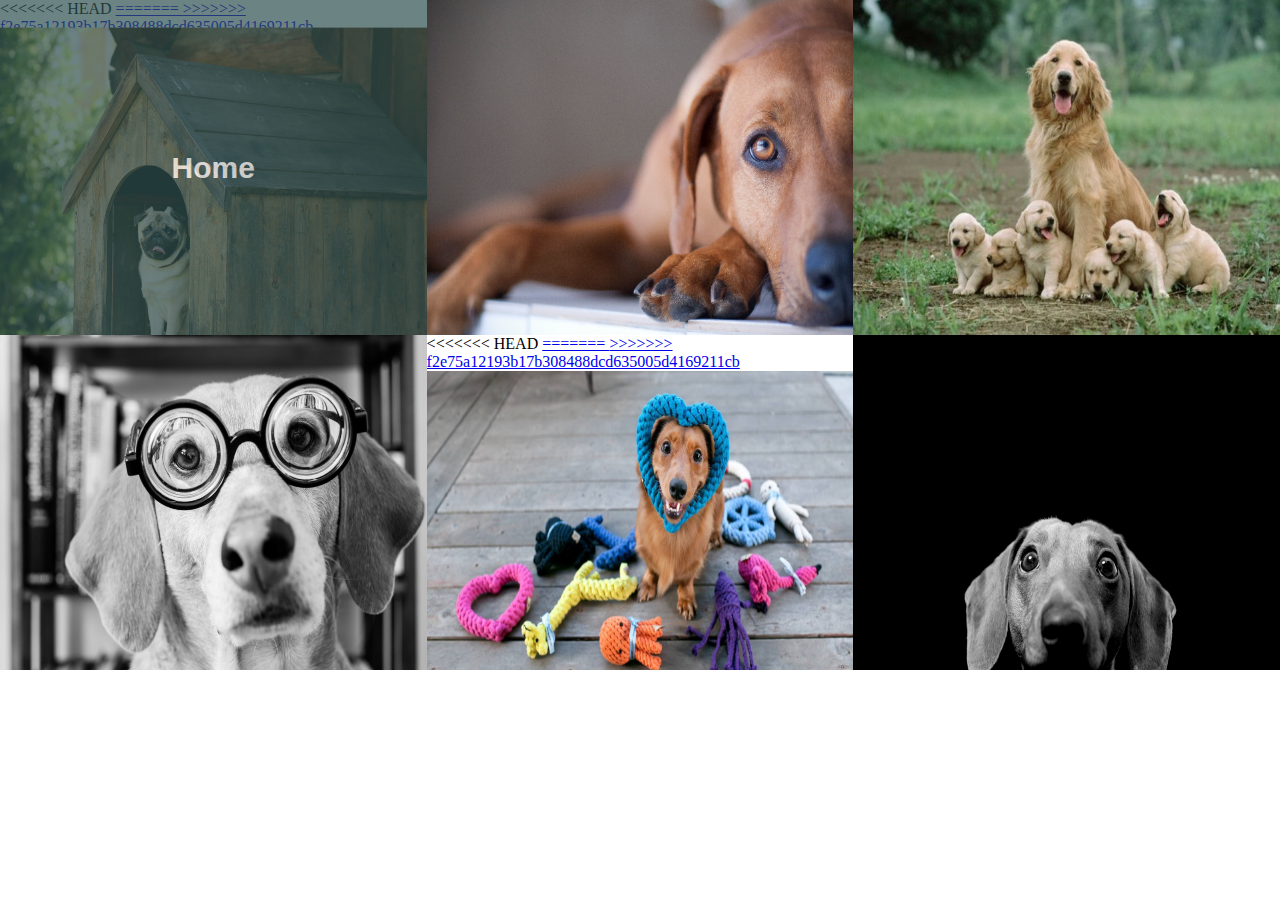
<file: Home.html>
<!DOCTYPE html>
<html>
<head>
<title> Home </title>
<link rel="stylesheet" href="home.css" type="text/css"></link>
</head>
<body style="margin:0;">
<div class="grid_el">
<<<<<<< HEAD
  <a href="realhome.html">
=======
  <a href="ss.html">
>>>>>>> f2e75a12193b17b308488dcd635005d4169211cb
    <img src="home.jpg" alt="Avatar" class="image">
    <div class="overlay home">
    <div class="text">Home</div>
    </div>
  </a>
</div>
<div class="grid_el">
    <a href="About.html">
      <img src="whatwedo.jpg" alt="Avatar" class="image">
      <div class="overlay about">
      <div class="text">What We Do</div>
      </div>
    </a>
</div>
<div class="grid_el">
  <a href="LoginPage.html">
    <img src="family.jpg" alt="Avatar" class="image">
    <div class="overlay signup">
      <div class="text">Sign Up</div>
    </div>
  </a>
</div>

<div class="grid_el">
  <a href="About.html">
    <img src="contactus.jpeg" height="200px" alt="Avatar" class="image">
    <div class="overlay contact">
      <div class="text">Contact</div>
    </div>
  </a>
</div>
<div class="grid_el">
<<<<<<< HEAD
  <a href="store.html">
=======
  <a href="LoginPage.html">
>>>>>>> f2e75a12193b17b308488dcd635005d4169211cb
    <img src="store.jpg" alt="Avatar" class="image">
    <div class="overlay store">
      <div class="text">Store</div>
    </div>
  </a>
</div>
<div class="grid_el">
  <a href="About.html">
    <img src="don.jpg" alt="Avatar" class="image">
    <div class="overlay donate">
      <div class="text">Donate</div>
    </div>
  </a>
</div>
</body>
</html>
</file>
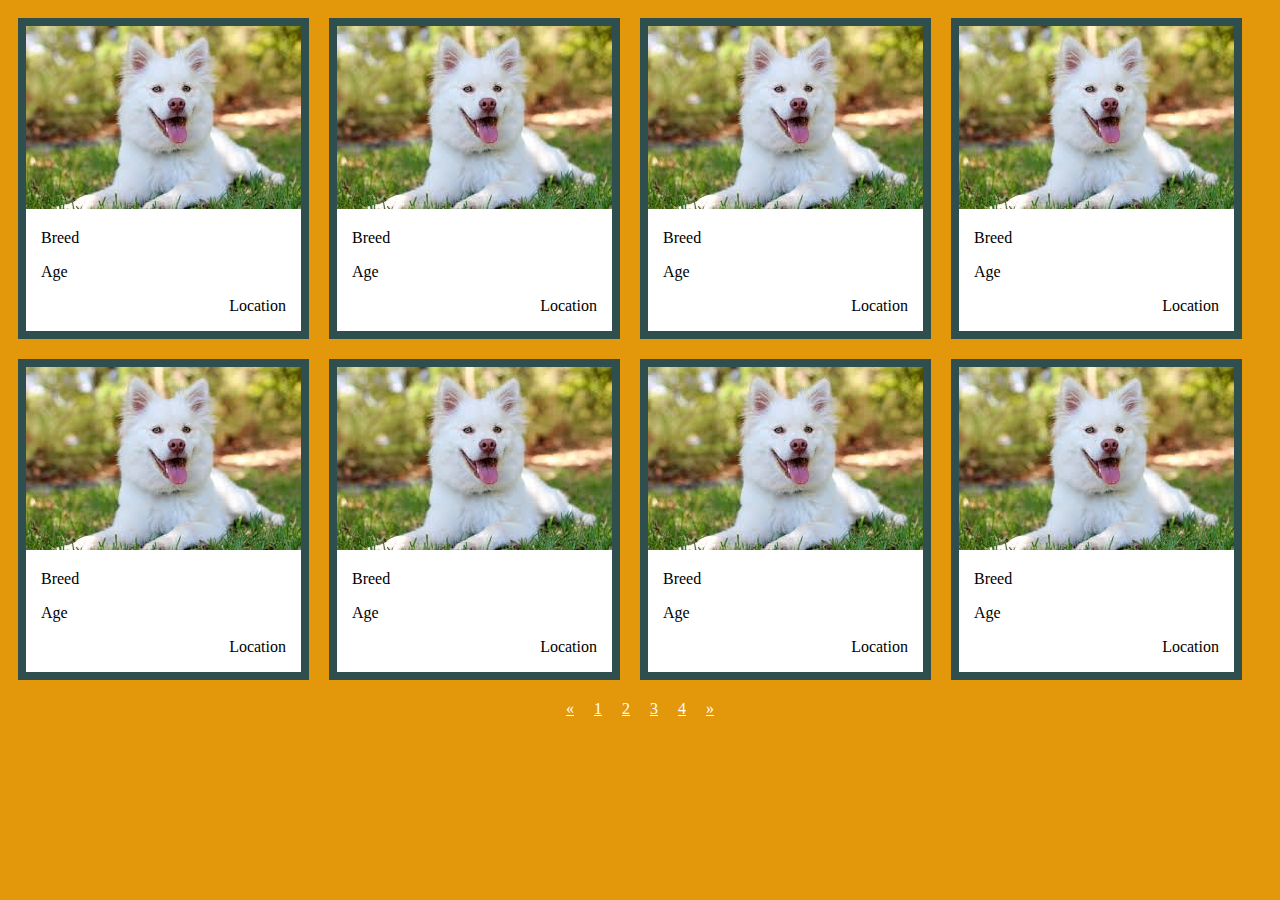
<file: store.html>
<!DOCTYPE html>
<html>
<head>
  <title>Welcome to the Store!</title>
  <link rel="stylesheet" type="text/css" href="store.css">
</head>
<body style="background-color:#E3970A">
  <div class="gallery">
    <img id="img" src="images.jpg" alt="something" onclick=modal(this)>
    <div class=desc1>
      <p>Breed</p>
      <p>Age</p>
    </div>
    <div class=desc2>
      <p>Location</p>
    </div>
  </div>
  <div class="gallery">
    <img src="images.jpg" alt="something" onclick=modal(this)>
    <div class=desc1>
      <p>Breed</p>
      <p>Age</p>
    </div>
    <div class=desc2>
      <p>Location</p>
    </div>
  </div>
  <div class="gallery">
    <img src="images.jpg" alt="something" onclick=modal(this)>
    <div class=desc1>
      <p>Breed</p>
      <p>Age</p>
    </div>
    <div class=desc2>
      <p>Location</p>
    </div>
  </div>
  <div class="gallery">
    <img src="images.jpg" alt="something" onclick=modal(this)>
    <div class=desc1>
      <p>Breed</p>
      <p>Age</p>
    </div>
    <div class=desc2>
      <p>Location</p>
    </div>
  </div>
  <br>
  <div class="gallery">
    <img src="images.jpg" alt="something" onclick=modal(this)>
    <div class=desc1>
      <p>Breed</p>
      <p>Age</p>
    </div>
    <div class=desc2>
      <p>Location</p>
    </div>
  </div>
  <div class="gallery">
    <img src="images.jpg" alt="something" onclick=modal(this)>
    <div class=desc1>
      <p>Breed</p>
      <p>Age</p>
    </div>
    <div class=desc2>
      <p>Location</p>
    </div>
  </div>
  <div class="gallery">
    <img src="images.jpg" alt="something" onclick=modal(this)>
    <div class=desc1>
      <p>Breed</p>
      <p>Age</p>
    </div>
    <div class=desc2>
      <p>Location</p>
    </div>
  </div>
  <div class="gallery">
    <img src="images.jpg" alt="something" onclick=modal(this)>
    <div class=desc1>
      <p>Breed</p>
      <p>Age</p>
    </div>
    <div class=desc2>
      <p>Location</p>
    </div>
  </div>

  <!-- The Modal -->
<div id="myModal" class="modal">
  <span class="close">x</span>
  <img class="modal-content" id="img01">
  <div id="caption"></div>
</div>
<div class="center">
<div class="pagination">
  <a href="#">&laquo;</a>
  <a href="#">1</a>
  <a href="#">2</a>
  <a href="#">3</a>
  <a href="#">4</a>
  <a href="#">&raquo;</a>
</div>
</div>
</body>
<script src="storescript.js"></script>
</html>
</file>
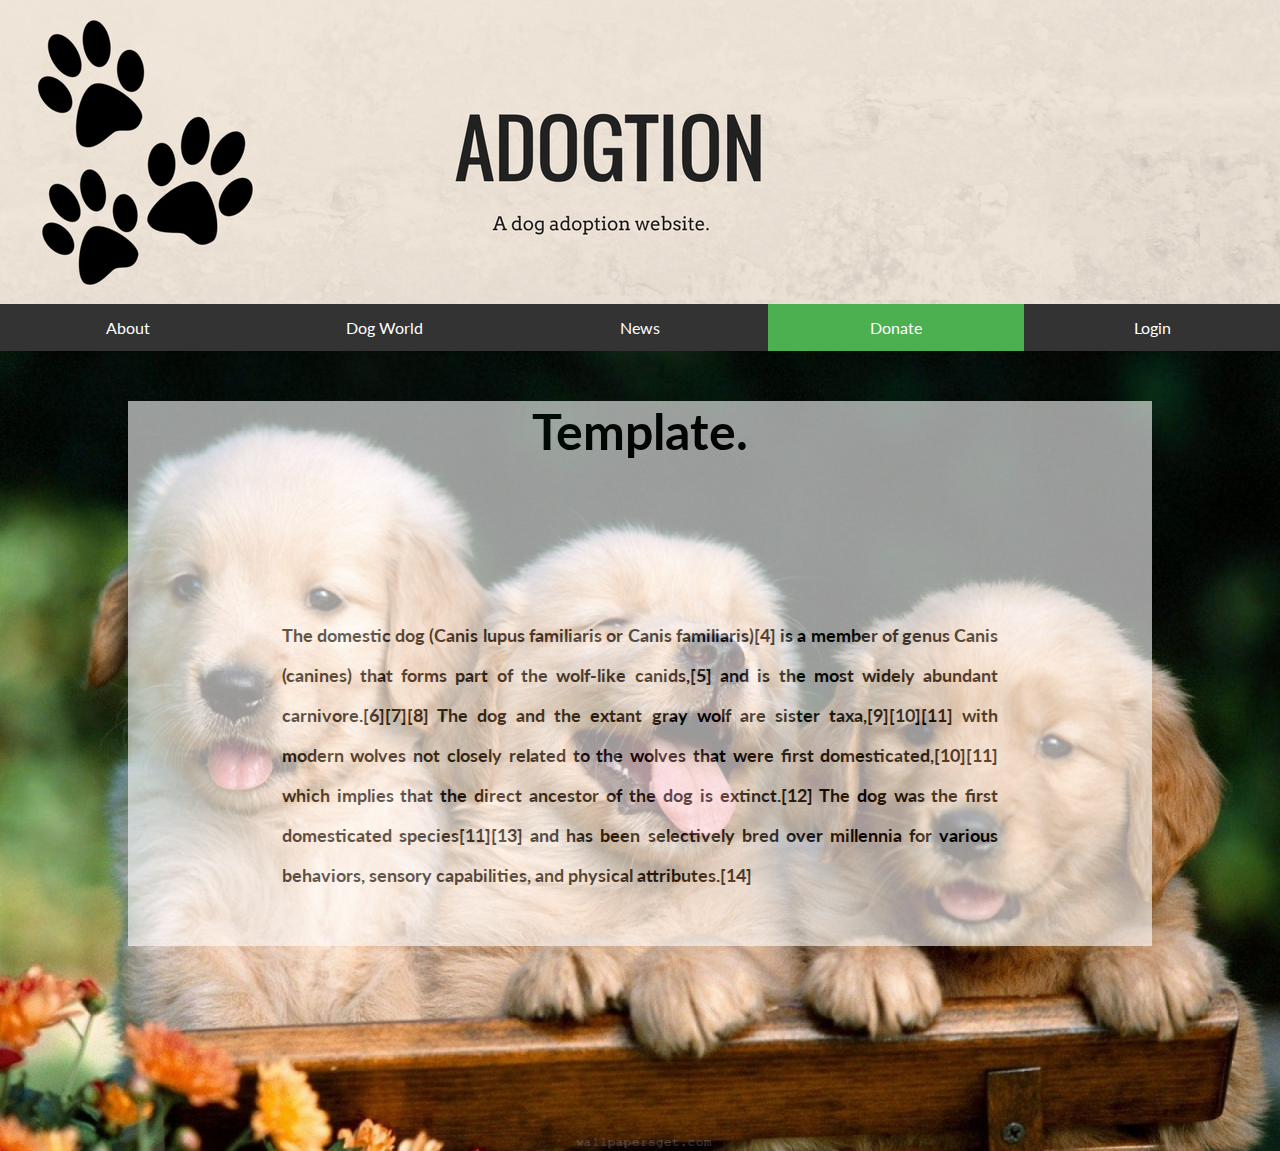
<file: template.html>
<!DOCTYPE html>
<html>
<head>
  <link rel="stylesheet" type="text/css" href="http://fonts.googleapis.com/css?family=Lato" />
  <link rel="stylesheet" href="template.css">
</head>
<body>
<div id="cover">
<img id="logo" src="adogtion11.png"></img>
</div>
<div class="navbar">
<ul>
  <li class="dropdown">
    <a href="javascript:void(0)" class="dropbtn">About</a>
    <div class="dropdown-content">
      <a href="#">About Us</a>
      <a href="#">Contact Us</a>
    </div>
  </li>
  <li class="dropdown">
    <a href="javascript:void(0)" class="dropbtn">Dog World</a>
    <div class="dropdown-content">
      <a href="#">About Dogs</a>
      <a href="#">Dog Health</a>
      <a href="#">Dog Shop</a>
    </div>
  </li>
  <li><a href="#about">News</a></li>
  <li class="active"><a  href="#donate">Donate</a></li>
  <li><a href="#contact">Login</a></li>
</ul>
</div>
<div class="background">
  <div class="transbox">
    <div class="heading">
        <p>Template.</p>
    </div>

    <p class="text">The domestic dog (Canis lupus familiaris or Canis familiaris)[4] is a member of genus Canis (canines) that forms part of the wolf-like canids,[5] and is the most widely abundant carnivore.[6][7][8] The dog and the extant gray wolf are sister taxa,[9][10][11] with modern wolves not closely related to the wolves that were first domesticated,[10][11] which implies that the direct ancestor of the dog is extinct.[12] The dog was the first domesticated species[11][13] and has been selectively bred over millennia for various behaviors, sensory capabilities, and physical attributes.[14]</p>
  </div>
</div>

</body>
</html>
</file>
<file: home.css>
*{
    box-sizing: border-box;
    background-color: white;
}

.grid_el{

    display:block;
    width: 33.33%;
    height: 335px;
    float: left;
    position: relative;
    border-collapse: collapse;
    overflow:hidden;
    margin:0;
    padding:0;
    top:0;
    bottom:0;
}


.image {
  display: block;
  width: 100%;
  height: 100%;
  margin:0;
  padding:0;
}

.overlay {
  position: absolute;
  top: 0;
  bottom: 0;
  left: 0;
  right: 0;
  height: 100%;
  width: 100%;
  opacity: 0;
  transition: .5s ease;
}

.home{
  background-color: DarkSlateGray;
}
.about{
  background-color: chocolate;
}
.signup{
  background-color: rgb(20, 173, 126);
}
.contact{
  background-color: rgb(20,20,20);
}
.store{
  background-color: Gold;
}
.donate{
  background-color: black;
}
.grid_el:hover .overlay {
  opacity: 0.7;
}

.grid_el:hover .image{

  transform: scale(1.05);
  transition: .5s ease;
}
.text {
  color: white;
  font-size: 30px;
  font-family: 'Oswald', sans-serif;
  font-stretch: extra-condensed;
  font-weight: bold;
  position: absolute;
  opacity:1;
  top: 50%;
  left: 50%;
  transform: translate(-50%, -50%);
  -ms-transform: translate(-50%, -50%);
  background-color: inherit;
}
</file>
<file: store.css>
div.gallery{
  margin:10px;
  border:8px solid DarkSlateGray;
  float:left;
  height:50%;
  background-color:white;
  cursor:pointer;
}

div.gallery:hover{
  border:8px solid LightSlateGrey;
}

div.gallery img{
  width:100%;
  height:auto;
}

div.gallery img:hover{
  opacity:0.8;
}
div.desc1{
  padding-left:15px;
  text-align:left;
}

div.desc2{
  padding-right:15px;
  text-align: right;
}

.modal {
    display: none; /* Hidden by default */
    position: fixed; /* Stay in place */
    z-index: 1; /* Sit on top */
    padding-top: 100px; /* Location of the box */
    left: 0;
    top: 0;
    width: 100%; /* Full width */
    height: 100%; /* Full height */
    overflow: auto; /* Enable scroll if needed */
    background-color: rgb(0,0,0); /* Fallback color */
    background-color: rgba(0,0,0,0.9); /* Black w/ opacity */
}

/* Modal Content (image) */
.modal-content {
    margin: auto;
    display: block;
    width: 80%;
    max-width: 700px;
}

/* Caption of Modal Image */
#caption {
    margin: auto;
    display: block;
    width: 80%;
    max-width: 700px;
    text-align: center;
    color: #ccc;
    padding: 10px 0;
    height: 150px;
}

/* Add Animation */
.modal-content, #caption {
    -webkit-animation-name: zoom;
    -webkit-animation-duration: 0.6s;
    animation-name: zoom;
    animation-duration: 0.6s;
}

@-webkit-keyframes zoom {
    from {-webkit-transform: scale(0)}
    to {-webkit-transform: scale(1)}
}

@keyframes zoom {
    from {transform: scale(0.1)}
    to {transform: scale(1)}
}

/* The Close Button */
.close {
    position: absolute;
    top: 15px;
    right: 35px;
    color: #f1f1f1;
    font-size: 40px;
    font-weight: bold;
    transition: 0.3s;
}

.close:hover,
.close:focus {
    color: #bbb;
    text-decoration: none;
    cursor: pointer;
}

/* 100% Image Width on Smaller Screens */
@media only screen and (max-width: 700px){
    .modal-content {
        width: 100%;
    }
}

.pagination{
  display:inline-block;
}
.center{
  text-align:center;
}

.pagination a{
  color:white;
  float:left;
  margin:0;
  padding:10px;
  text-align:center;
  transition: background-color .3s;
}
.pagination a:hover:not(.active) {background-color: #ccd;}
.pagination a:hover{
  background-color:blue;
  cursor:pointer;
}
</file>
<file: template.css>
body{
  margin:0;
  padding:0;

}
#cover{
    height:20%;
    position:relative;
    background:   url(adogtion11.png)no-repeat;
    background-size: cover;
    background-position: center;
}
#logo{
  max-width:100%;
  max-height:40%;
  margin: 0;
}
div.background {
  background: url(dogwall.jpg);
  background-size:100%;
  height:800px;
  width:100%;
  position: absolute  ;
  margin: 0;
  padding: 0;
}

div.transbox {
  margin:auto;
  padding:inherit;
  background-color: #ffffff;
  opacity: 0.6;
  filter: alpha(opacity=60); /* For IE8 and earlier */
  height:auto;
  width:80%;
  position: relative;
  align-items: center;
}

p.text {
  margin: 10%;
  padding: 5%;
  font-weight: bold;
  color: #000000;
  line-height: 40px;
  font-family: Lato;
  font-style: normal;
  font-size: 18px;
  text-align: justify;
}
.navbar{
  margin: 0;
}
.navbar>ul {
    list-style-type: none;
    margin: 0;
    padding: 0;
    overflow: hidden;
    background-color: #333;
}

.navbar>ul>li {
    float: left;
    width: 20%;
    align-items: center;
    text-align: center;
}

.navbar>ul>li a, .dropbtn {
    display: inline-block;
    color: white;
    text-align: center;
    padding: 14px 16px;
    text-decoration: none;
    font-family: Lato;

}

li:hover, .dropdown:hover .dropbtn {
    background-color: black;
}

li.dropdown {
    display: inline-block;
}

.dropdown-content {
    display: none;
    position: absolute;
    background-color:black;
    min-width: 160px;
    z-index: 1;
      width:20%;
}

.dropdown-content a {
    color:white;
    padding: 12px 16px;
    text-decoration: none;
    display: block;
    text-align:center;

}
.active {
    background-color: #4CAF50;
    color: white;
}

.dropdown-content a:hover {background-color:#9e9e9e;
                                color:black;}

.dropdown:hover .dropdown-content {
    display: block;
}
.heading p{
  font-family: Lato;
  font-size: 50px;
  font-weight: bold;
  text-align: center;
}
.heading{

}
</file>
